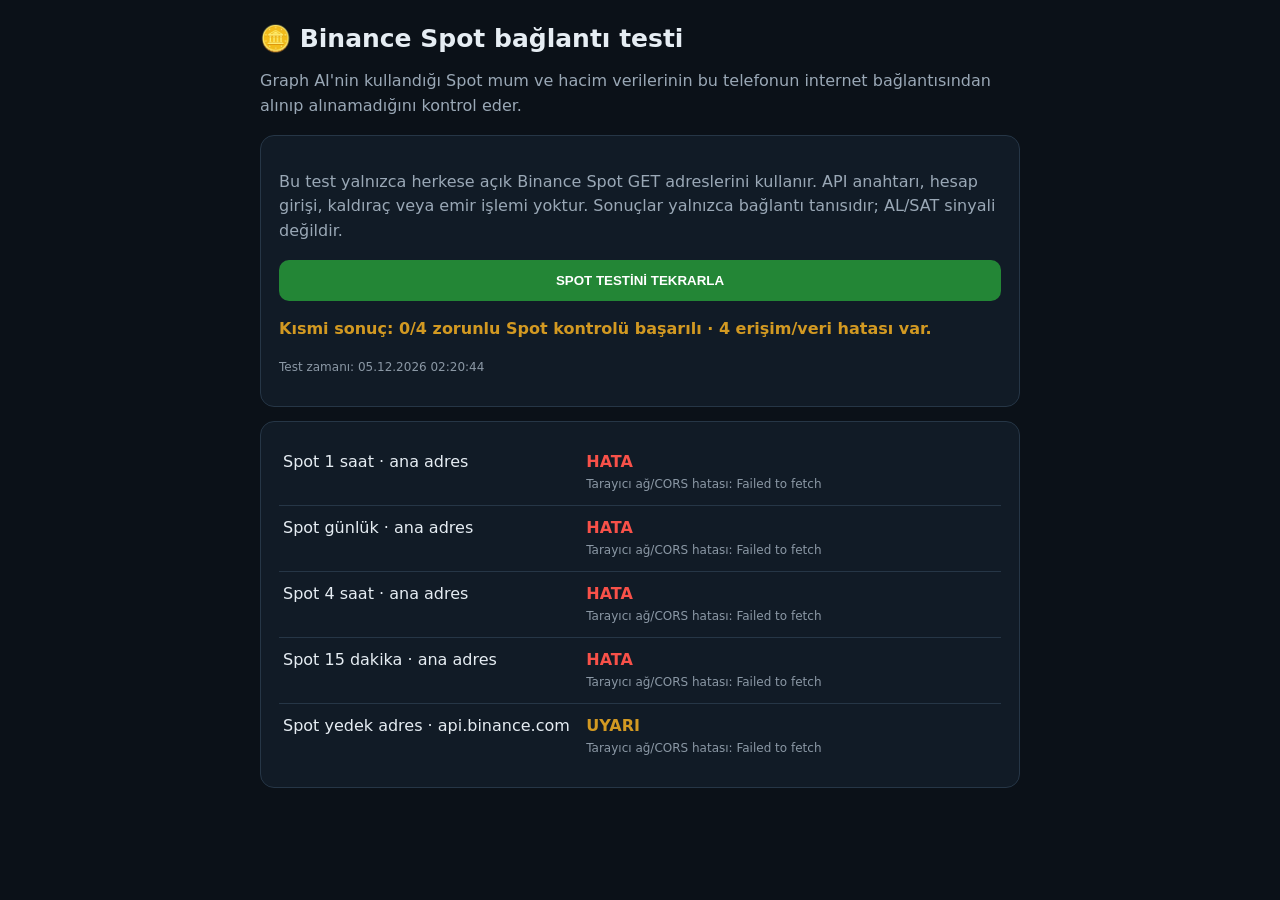
<file: binance-api-check.html>
<!doctype html>
<html lang="tr">
<head>
  <meta charset="UTF-8">
  <meta name="viewport" content="width=device-width, initial-scale=1">
  <meta name="theme-color" content="#0b1118">
  <title>Binance Spot Bağlantı Testi · Graph AI</title>
  <style>
    :root { color-scheme: dark; font-family: system-ui, -apple-system, Segoe UI, sans-serif; background: #0b1118; color: #e6edf3; }
    * { box-sizing: border-box; }
    body { margin: 0; padding: 24px 14px 48px; }
    main { width: min(760px, 100%); margin: auto; }
    h1 { font-size: 25px; margin: 0 0 8px; }
    p { line-height: 1.55; color: #9aa8b6; }
    .card { background: #111b26; border: 1px solid #263646; border-radius: 14px; padding: 18px; margin: 14px 0; }
    button { border: 0; border-radius: 10px; background: #238636; color: white; padding: 13px 18px; font-weight: 700; width: 100%; cursor: pointer; }
    button:disabled { opacity: .6; cursor: wait; }
    table { width: 100%; border-collapse: collapse; }
    td { padding: 12px 4px; border-bottom: 1px solid #263646; vertical-align: top; }
    td:first-child { width: 42%; }
    tr:last-child td { border-bottom: 0; }
    .ok { color: #3fb950; font-weight: 700; }
    .warn { color: #d29922; font-weight: 700; }
    .bad { color: #f85149; font-weight: 700; }
    .muted { color: #8b98a5; font-size: 12px; line-height: 1.5; margin-top: 4px; overflow-wrap: anywhere; }
    #summary { font-weight: 700; }
  </style>
</head>
<body>
  <main>
    <h1>🪙 Binance Spot bağlantı testi</h1>
    <p>Graph AI'nin kullandığı Spot mum ve hacim verilerinin bu telefonun internet bağlantısından alınıp alınamadığını kontrol eder.</p>
    <section class="card">
      <p>Bu test yalnızca herkese açık Binance Spot GET adreslerini kullanır. API anahtarı, hesap girişi, kaldıraç veya emir işlemi yoktur. Sonuçlar yalnızca bağlantı tanısıdır; AL/SAT sinyali değildir.</p>
      <button id="run" type="button">SPOT TESTİNİ BAŞLAT</button>
      <p id="summary" role="status" aria-live="polite">Test hazırlanıyor…</p>
      <p id="time" class="muted"></p>
    </section>
    <section class="card">
      <table aria-label="Spot bağlantı sonuçları"><tbody id="results"></tbody></table>
    </section>
  </main>
  <script>
    (function () {
      'use strict';
      const HOUR = 60 * 60 * 1000;
      const results = document.getElementById('results');
      const summary = document.getElementById('summary');
      const timeLabel = document.getElementById('time');
      const runButton = document.getElementById('run');

      async function requestJson(url, timeoutMs) {
        const controller = new AbortController();
        const timer = setTimeout(() => controller.abort(), timeoutMs || 12000);
        try {
          const response = await fetch(url, { signal: controller.signal, cache: 'no-store' });
          if (!response.ok) throw new Error('HTTP ' + response.status + (response.status === 451 ? ' · Bölgesel erişim kısıtı' : response.status === 429 ? ' · İstek sınırı' : ''));
          try { return await response.json(); }
          catch (_) { throw new Error('Sunucu geçerli JSON döndürmedi.'); }
        } catch (error) {
          if (error && error.name === 'AbortError') throw new Error('Zaman aşımı (' + Math.round((timeoutMs || 12000) / 1000) + ' sn).');
          if (error instanceof TypeError) throw new Error('Tarayıcı ağ/CORS hatası: ' + error.message);
          throw error;
        } finally {
          clearTimeout(timer);
        }
      }

      function assert(condition, message) {
        if (!condition) throw new Error(message);
      }

      function validateKlines(rows, tf) {
        assert(Array.isArray(rows) && rows.length >= 20, 'En az 20 mum alınamadı.');
        const now = Date.now();
        const closed = rows.filter(row => Array.isArray(row) && Number(row[6]) < now);
        assert(closed.length >= 15, 'Yeterli kapanmış mum yok.');
        for (const row of rows) {
          assert(Array.isArray(row) && row.length >= 12, 'Binance Spot mum şeması 12 alan içermiyor.');
          for (const index of [0,1,2,3,4,5,6,7,8,9,10]) assert(Number.isFinite(Number(row[index])), 'Mum alanı sayısal değil: ' + index);
          assert(Number(row[10]) <= Number(row[7]) + 1e-8, 'Taker alım kotasyonu toplam kotasyon hacmini aşıyor.');
        }
        const last = closed[closed.length - 1];
        const age = now - Number(last[6]);
        const step = tf === '1d' ? 24 * HOUR : tf === '4h' ? 4 * HOUR : tf === '15m' ? 15 * 60000 : HOUR;
        assert(age >= 0 && age <= 2 * step, 'Son kapanmış mum eski veya geçersiz.');
        return rows.length + ' mum · ' + closed.length + ' kapanmış · son kapanış ' + Math.round(age / 60000) + ' dk önce';
      }

      async function runOne(name, url, tf, optional) {
        try {
          const rows = await requestJson(url, 15000);
          const detail = tf ? validateKlines(rows, tf) : 'Spot yedek adresinden JSON yanıtı alındı.';
          return { ok: true, optional: !!optional, name: name, detail: detail };
        } catch (error) {
          return { ok: false, optional: !!optional, name: name, detail: String(error && error.message || error) };
        }
      }

      async function start() {
        runButton.disabled = true;
        runButton.textContent = 'TEST EDİLİYOR…';
        results.replaceChildren();
        summary.textContent = 'Spot mum adresleri kontrol ediliyor…';
        timeLabel.textContent = '';

        const checks = await Promise.all([
          runOne('Spot 1 saat · ana adres', 'https://data-api.binance.vision/api/v3/klines?symbol=BTCUSDT&interval=1h&limit=120', '1h'),
          runOne('Spot günlük · ana adres', 'https://data-api.binance.vision/api/v3/klines?symbol=BTCUSDT&interval=1d&limit=120', '1d'),
          runOne('Spot 4 saat · ana adres', 'https://data-api.binance.vision/api/v3/klines?symbol=BTCUSDT&interval=4h&limit=120', '4h'),
          runOne('Spot 15 dakika · ana adres', 'https://data-api.binance.vision/api/v3/klines?symbol=BTCUSDT&interval=15m&limit=120', '15m'),
          runOne('Spot yedek adres · api.binance.com', 'https://api.binance.com/api/v3/klines?symbol=BTCUSDT&interval=1h&limit=20', null, true)
        ]);

        checks.forEach(item => {
          const tr = document.createElement('tr');
          const name = document.createElement('td');
          const result = document.createElement('td');
          const mark = document.createElement('span');
          mark.className = item.ok ? 'ok' : item.optional ? 'warn' : 'bad';
          mark.textContent = item.ok ? 'OK' : item.optional ? 'UYARI' : 'HATA';
          name.textContent = item.name;
          result.appendChild(mark);
          const detail = document.createElement('div');
          detail.className = 'muted';
          detail.textContent = item.detail;
          result.appendChild(detail);
          tr.append(name, result);
          results.appendChild(tr);
        });

        const required = checks.filter(item => !item.optional);
        const failed = required.filter(item => !item.ok).length;
        const passed = required.length - failed;
        const optionalFailed = checks.some(item => item.optional && !item.ok);
        summary.textContent = failed === 0
          ? 'Tamamlandı: ' + passed + '/' + required.length + ' zorunlu Spot kontrolü başarılı' + (optionalFailed ? ' · yedek adres uyarısı var' : '')
          : 'Kısmi sonuç: ' + passed + '/' + required.length + ' zorunlu Spot kontrolü başarılı · ' + failed + ' erişim/veri hatası var.';
        summary.className = failed === 0 ? 'ok' : 'warn';
        timeLabel.textContent = 'Test zamanı: ' + new Date().toLocaleString('tr-TR');
        runButton.disabled = false;
        runButton.textContent = 'SPOT TESTİNİ TEKRARLA';
      }

      runButton.addEventListener('click', start);
      start();
    })();
  </script>
</body>
</html>
</file>
